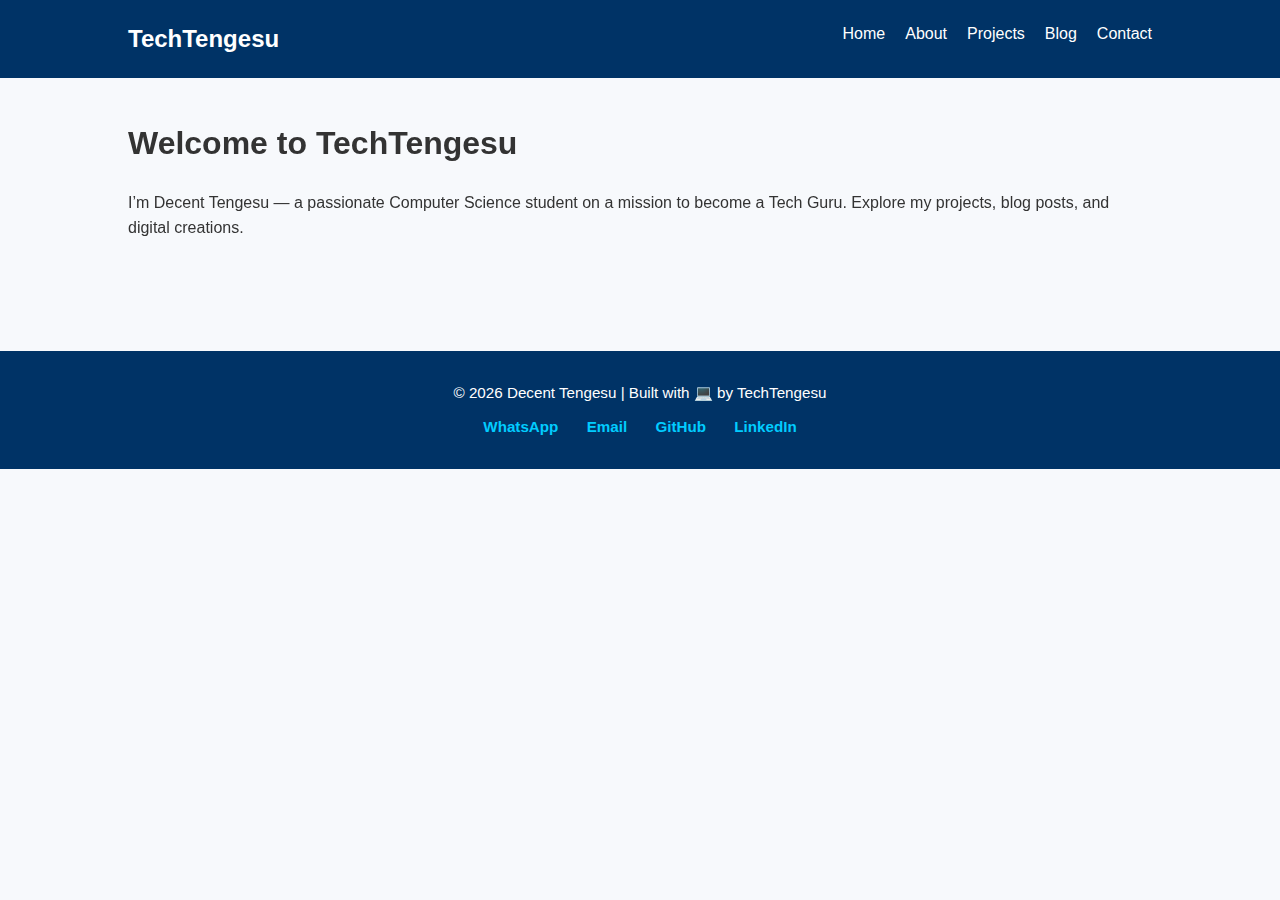
<file: index.html>
<!DOCTYPE html>
<html lang="en">
<head>
  <meta charset="UTF-8" />
  <meta name="viewport" content="width=device-width, initial-scale=1.0" />
  <title>TechTengesu - Home</title>
  <link rel="stylesheet" href="css/style.css" />
  <link href="https://unpkg.com/aos@2.3.1/dist/aos.css" rel="stylesheet" />
</head>
<body>
  <header>
    <nav class="navbar">
      <div class="logo">TechTengesu</div>
      <ul class="nav-links">
        <li><a href="index.html" class="active">Home</a></li>
        <li><a href="about.html">About</a></li>
        <li><a href="projects.html">Projects</a></li>
        <li><a href="blog.html">Blog</a></li>
        <li><a href="contact.html">Contact</a></li>
      </ul>
    </nav>
  </header>

  <main data-aos="fade-up">
    <h1>Welcome to TechTengesu</h1>
    <p>I’m Decent Tengesu — a passionate Computer Science student on a mission to become a Tech Guru. Explore my projects, blog posts, and digital creations.</p>
  </main>

  <!-- 🔝 Scroll to Top Button -->
  <button onclick="scrollToTop()" id="scrollBtn" title="Go to top">↑</button>

  <script>
    // Show button after scrolling 200px
    window.onscroll = function () {
      document.getElementById("scrollBtn").style.display =
        window.scrollY > 200 ? "block" : "none";
    };

    function scrollToTop() {
      window.scrollTo({ top: 0, behavior: "smooth" });
    }
  </script>

  <script src="https://unpkg.com/aos@2.3.1/dist/aos.js"></script>
  <script>AOS.init();</script>

  <footer class="site-footer">
    <div class="footer-content">
      <p>&copy; <span id="year"></span> Decent Tengesu | Built with 💻 by TechTengesu</p>
      <div class="social-links">
        <a href="https://wa.me/263789973649" target="_blank">WhatsApp</a>
        <a href="mailto:decenttengesu01@gmail.com">Email</a>
        <a href="https://github.com/Decent-Tengesu" target="_blank">GitHub</a>
        <a href="https://www.linkedin.com/in/Decent-Tengesu" target="_blank">LinkedIn</a>
      </div>
    </div>
  </footer>

  <script>
    document.getElementById("year").textContent = new Date().getFullYear();
  </script>
</body>
</html>
</file>
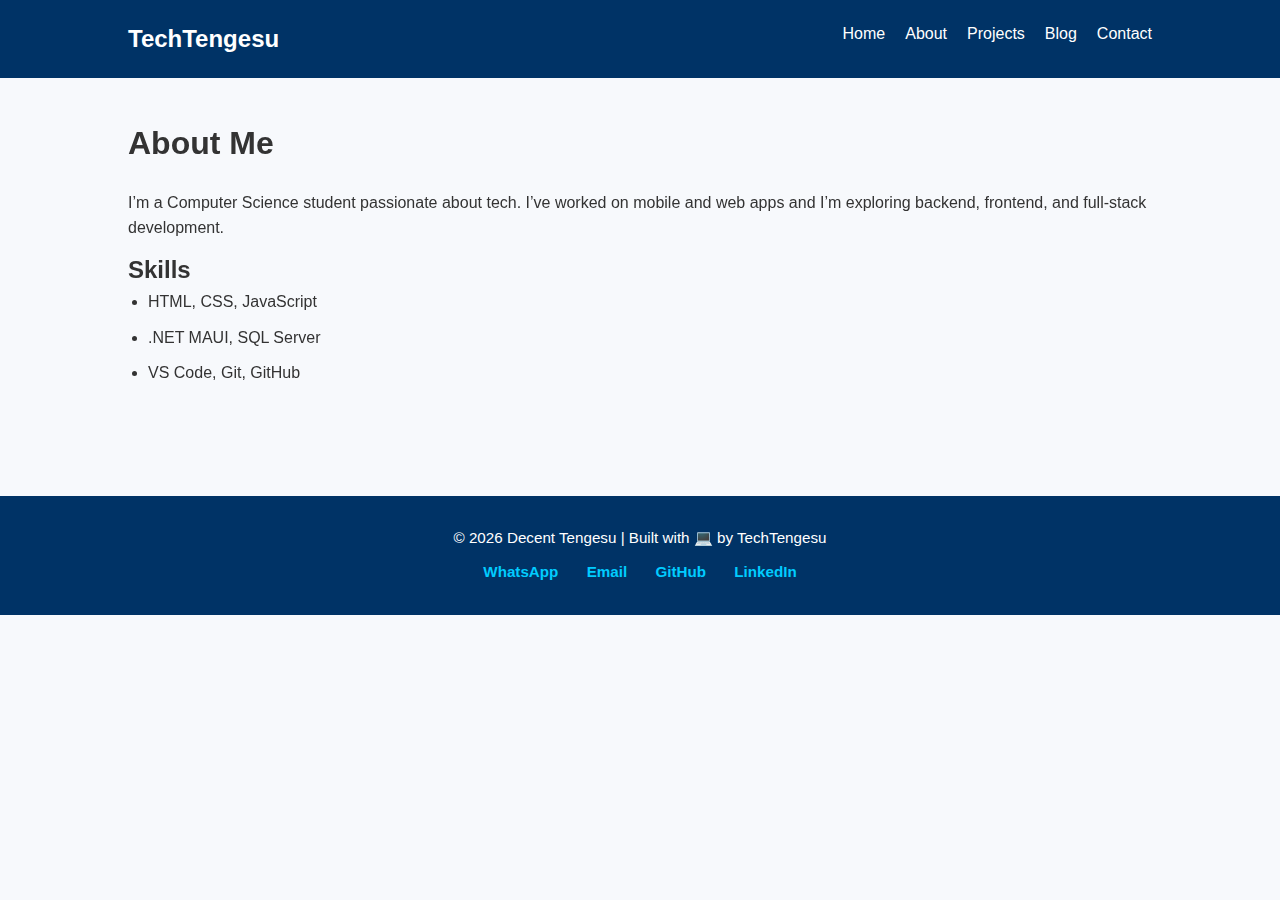
<file: about.html>
<!DOCTYPE html>
<html lang="en">
<head>
  <meta charset="UTF-8" />
  <meta name="viewport" content="width=device-width, initial-scale=1.0" />
  <title>About - TechTengesu</title>
  <link rel="stylesheet" href="css/style.css" />
  <link href="https://unpkg.com/aos@2.3.1/dist/aos.css" rel="stylesheet" />
</head>
<body>
  <header>
    <nav class="navbar">
      <div class="logo">TechTengesu</div>
      <ul class="nav-links">
        <li><a href="index.html">Home</a></li>
        <li><a href="about.html">About</a></li>
        <li><a href="projects.html">Projects</a></li>
        <li><a href="blog.html">Blog</a></li>
        <li><a href="contact.html">Contact</a></li>
      </ul>
    </nav>
  </header>

  <main data-aos="fade-up">
    <h1>About Me</h1>
    <p>I’m a Computer Science student passionate about tech. I’ve worked on mobile and web apps and I’m exploring backend, frontend, and full-stack development.</p>
    <h2>Skills</h2>
    <ul>
      <li>HTML, CSS, JavaScript</li>
      <li>.NET MAUI, SQL Server</li>
      <li>VS Code, Git, GitHub</li>
    </ul>
  </main>

  <script src="https://unpkg.com/aos@2.3.1/dist/aos.js"></script>
  <script>AOS.init();</script>

  <footer class="site-footer">
    <div class="footer-content">
      <p>&copy; <span id="year"></span> Decent Tengesu | Built with 💻 by TechTengesu</p>
      <div class="social-links">
        <a href="https://wa.me/263789973649" target="_blank">WhatsApp</a>
        <a href="mailto:decenttengesu01@gmail.com">Email</a>
        <a href="https://github.com/Decent-Tengesu" target="_blank">GitHub</a>
        <a href="https://www.linkedin.com/in/Decent-Tengesu" target="_blank">LinkedIn</a>
      </div>
    </div>
  </footer>

  <script>
    document.getElementById("year").textContent = new Date().getFullYear();
  </script>
</body>
</html>
</file>
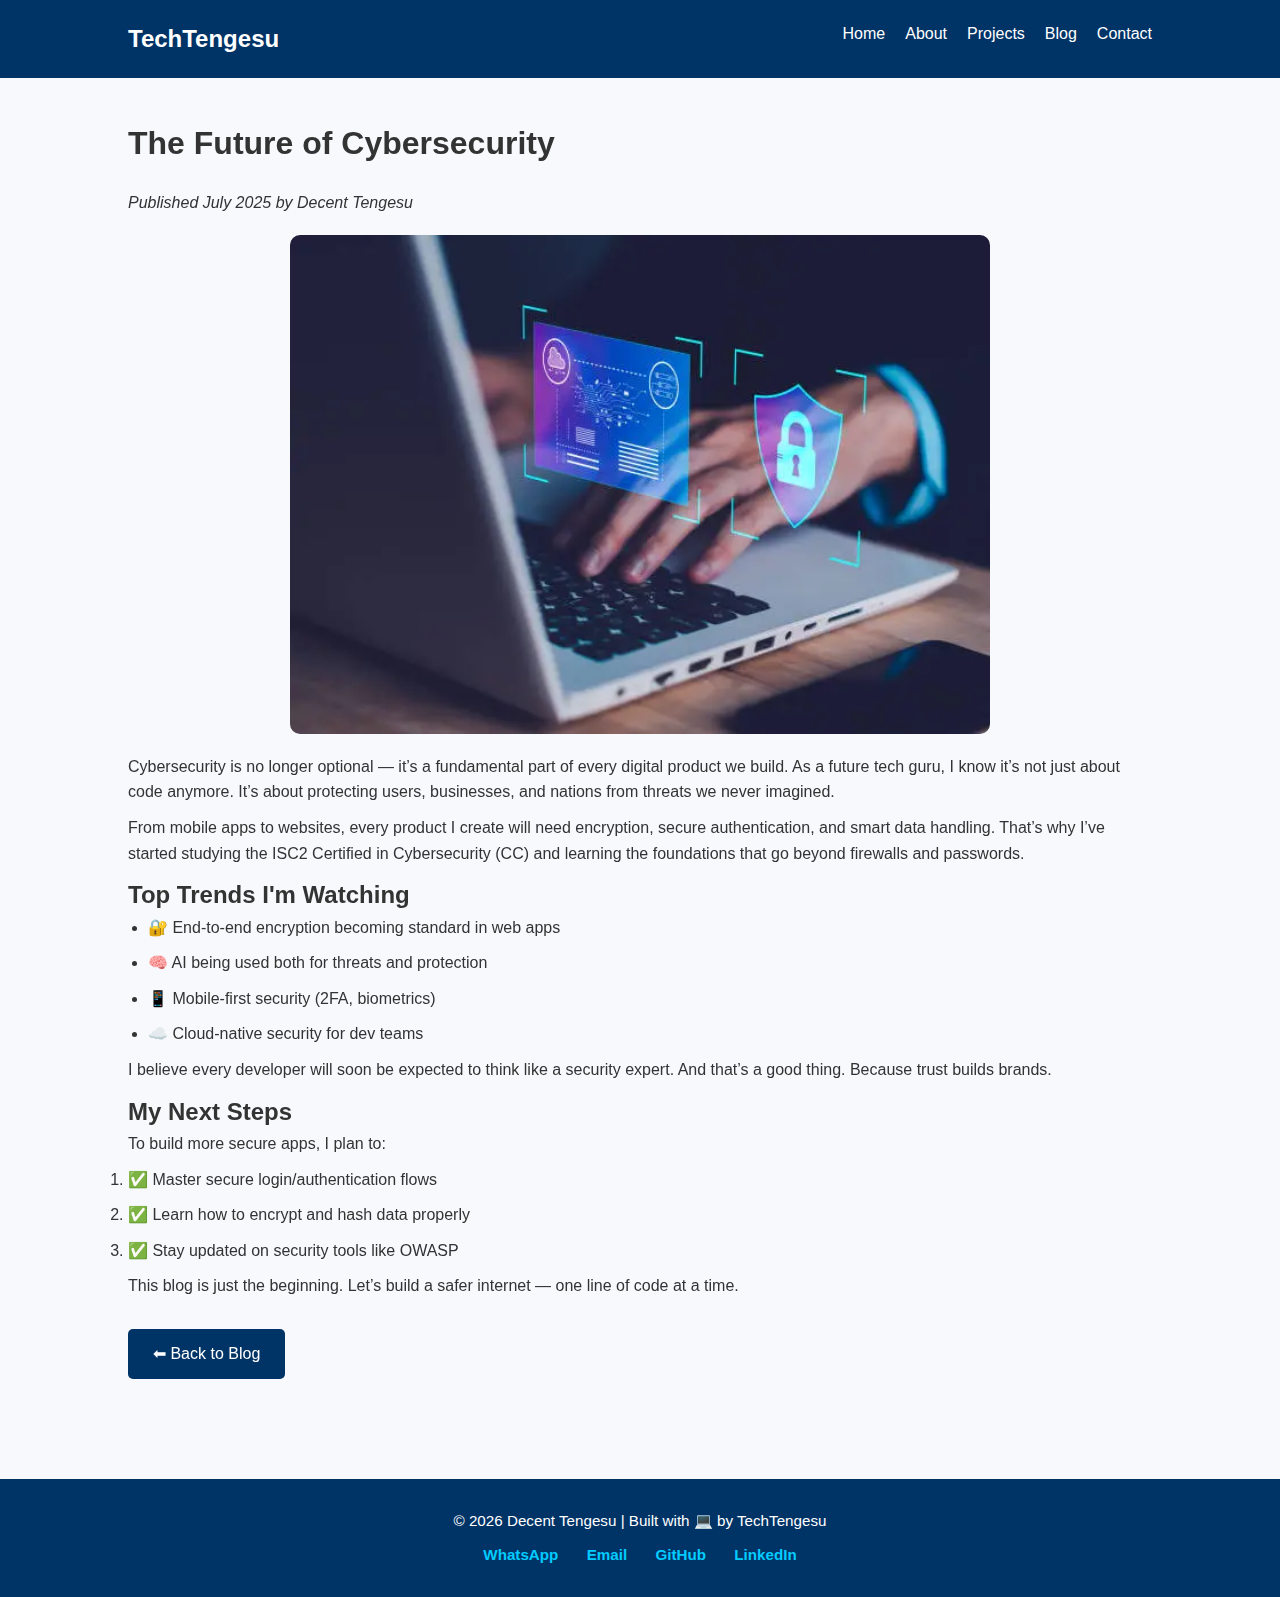
<file: blog-post.html>
<!DOCTYPE html>
<html lang="en">
<head>
  <meta charset="UTF-8" />
  <meta name="viewport" content="width=device-width, initial-scale=1.0" />
  <title>The Future of Cybersecurity | TechTengesu</title>
  <link rel="stylesheet" href="css/style.css" />
  <link href="https://unpkg.com/aos@2.3.1/dist/aos.css" rel="stylesheet" />
</head>
<body>
  <header>
    <nav class="navbar">
      <div class="logo">TechTengesu</div>
      <ul class="nav-links">
        <li><a href="index.html">Home</a></li>
        <li><a href="about.html">About</a></li>
        <li><a href="projects.html">Projects</a></li>
        <li><a href="blog.html">Blog</a></li>
        <li><a href="contact.html">Contact</a></li>
      </ul>
    </nav>
  </header>

  <main data-aos="fade-up">
    <h1>The Future of Cybersecurity</h1>
    <p><em>Published July 2025 by Decent Tengesu</em></p>

    <img src="images/blog1.jpg" alt="Cybersecurity" style="width:100%; max-width:700px; margin: 20px auto; display: block; border-radius: 10px;" />

    <p>Cybersecurity is no longer optional — it’s a fundamental part of every digital product we build. As a future tech guru, I know it’s not just about code anymore. It’s about protecting users, businesses, and nations from threats we never imagined.</p>

    <p>From mobile apps to websites, every product I create will need encryption, secure authentication, and smart data handling. That’s why I’ve started studying the ISC2 Certified in Cybersecurity (CC) and learning the foundations that go beyond firewalls and passwords.</p>

    <h2>Top Trends I'm Watching</h2>
    <ul>
      <li>🔐 End-to-end encryption becoming standard in web apps</li>
      <li>🧠 AI being used both for threats and protection</li>
      <li>📱 Mobile-first security (2FA, biometrics)</li>
      <li>☁️ Cloud-native security for dev teams</li>
    </ul>

    <p>I believe every developer will soon be expected to think like a security expert. And that’s a good thing. Because trust builds brands.</p>

    <h2>My Next Steps</h2>
    <p>To build more secure apps, I plan to:</p>
    <ol>
      <li>✅ Master secure login/authentication flows</li>
      <li>✅ Learn how to encrypt and hash data properly</li>
      <li>✅ Stay updated on security tools like OWASP</li>
    </ol>

    <p>This blog is just the beginning. Let’s build a safer internet — one line of code at a time.</p>

    <a href="blog.html" class="cta-button">⬅ Back to Blog</a>
  </main>

  <script src="https://unpkg.com/aos@2.3.1/dist/aos.js"></script>
  <script>AOS.init();</script>

  <footer class="site-footer">
    <div class="footer-content">
      <p>&copy; <span id="year"></span> Decent Tengesu | Built with 💻 by TechTengesu</p>
      <div class="social-links">
        <a href="https://wa.me/263789973649" target="_blank">WhatsApp</a>
        <a href="mailto:decenttengesu01@gmail.com">Email</a>
        <a href="https://github.com/Decent-Tengesu" target="_blank">GitHub</a>
        <a href="https://www.linkedin.com/in/Decent-Tengesu" target="_blank">LinkedIn</a>
      </div>
    </div>
  </footer>

  <script>
    document.getElementById("year").textContent = new Date().getFullYear();
  </script>
</body>
</html>
</file>
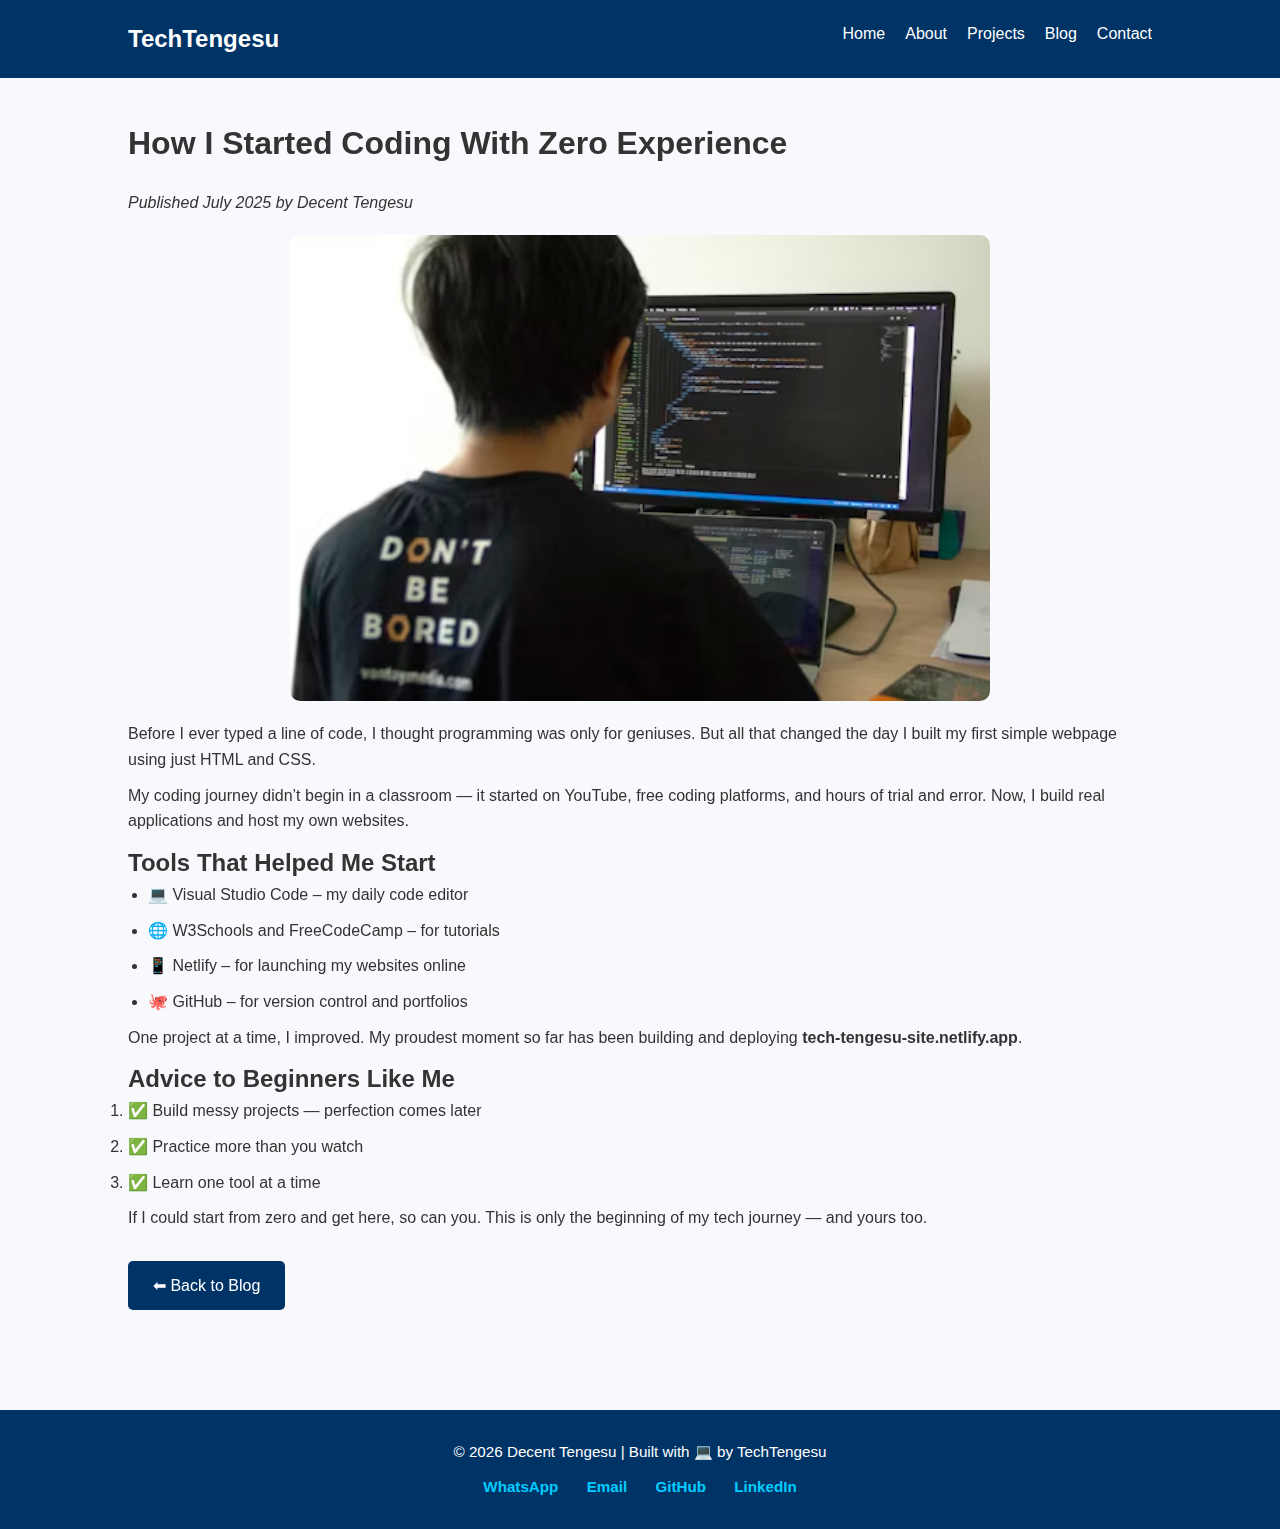
<file: blog-post2.html>
<!DOCTYPE html>
<html lang="en">
<head>
  <meta charset="UTF-8" />
  <meta name="viewport" content="width=device-width, initial-scale=1.0" />
  <title>How I Started Coding | TechTengesu</title>
  <link rel="stylesheet" href="css/style.css" />
  <link href="https://unpkg.com/aos@2.3.1/dist/aos.css" rel="stylesheet" />
</head>
<body>
  <header>
    <nav class="navbar">
      <div class="logo">TechTengesu</div>
      <ul class="nav-links">
        <li><a href="index.html">Home</a></li>
        <li><a href="about.html">About</a></li>
        <li><a href="projects.html">Projects</a></li>
        <li><a href="blog.html" class="active">Blog</a></li>
        <li><a href="contact.html">Contact</a></li>
      </ul>
    </nav>
  </header>

  <main data-aos="fade-up">
    <h1>How I Started Coding With Zero Experience</h1>
    <p><em>Published July 2025 by Decent Tengesu</em></p>

    <img src="images/blog2.jpg" alt="Coding Journey" style="width:100%; max-width:700px; margin: 20px auto; display: block; border-radius: 10px;" />

    <p>Before I ever typed a line of code, I thought programming was only for geniuses. But all that changed the day I built my first simple webpage using just HTML and CSS.</p>

    <p>My coding journey didn’t begin in a classroom — it started on YouTube, free coding platforms, and hours of trial and error. Now, I build real applications and host my own websites.</p>

    <h2>Tools That Helped Me Start</h2>
    <ul>
      <li>💻 Visual Studio Code – my daily code editor</li>
      <li>🌐 W3Schools and FreeCodeCamp – for tutorials</li>
      <li>📱 Netlify – for launching my websites online</li>
      <li>🐙 GitHub – for version control and portfolios</li>
    </ul>

    <p>One project at a time, I improved. My proudest moment so far has been building and deploying <strong>tech-tengesu-site.netlify.app</strong>.</p>

    <h2>Advice to Beginners Like Me</h2>
    <ol>
      <li>✅ Build messy projects — perfection comes later</li>
      <li>✅ Practice more than you watch</li>
      <li>✅ Learn one tool at a time</li>
    </ol>

    <p>If I could start from zero and get here, so can you. This is only the beginning of my tech journey — and yours too.</p>

    <a href="blog.html" class="cta-button">⬅ Back to Blog</a>
  </main>

  <script src="https://unpkg.com/aos@2.3.1/dist/aos.js"></script>
  <script>AOS.init();</script>

  <footer class="site-footer">
    <div class="footer-content">
      <p>&copy; <span id="year"></span> Decent Tengesu | Built with 💻 by TechTengesu</p>
      <div class="social-links">
        <a href="https://wa.me/263789973649" target="_blank">WhatsApp</a>
        <a href="mailto:decenttengesu01@gmail.com">Email</a>
        <a href="https://github.com/Decent-Tengesu" target="_blank">GitHub</a>
        <a href="https://www.linkedin.com/in/Decent-Tengesu" target="_blank">LinkedIn</a>
      </div>
    </div>
  </footer>

  <script>
    document.getElementById("year").textContent = new Date().getFullYear();
  </script>
</body>
</html>
</file>
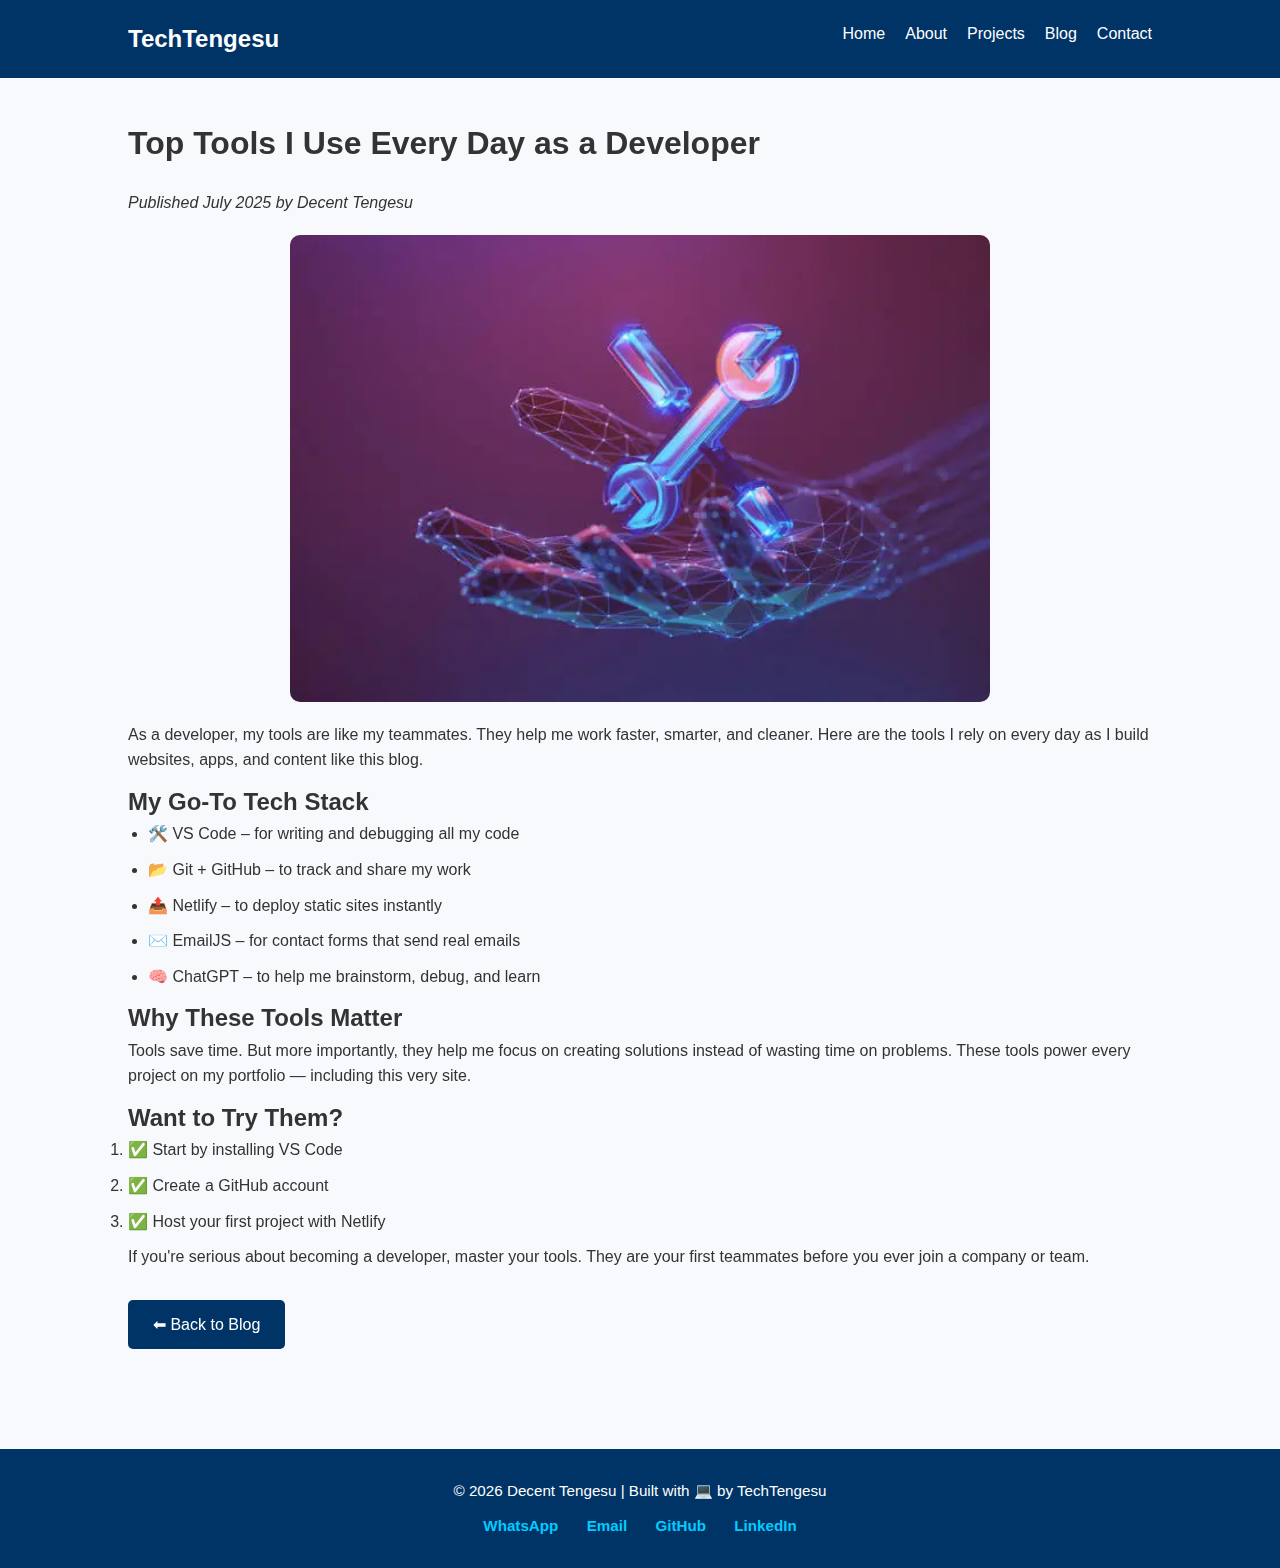
<file: blog-post3.html>
<!DOCTYPE html>
<html lang="en">
<head>
  <meta charset="UTF-8" />
  <meta name="viewport" content="width=device-width, initial-scale=1.0" />
  <title>Top Tools I Use Daily | TechTengesu</title>
  <link rel="stylesheet" href="css/style.css" />
  <link href="https://unpkg.com/aos@2.3.1/dist/aos.css" rel="stylesheet" />
</head>
<body>
  <header>
    <nav class="navbar">
      <div class="logo">TechTengesu</div>
      <ul class="nav-links">
        <li><a href="index.html">Home</a></li>
        <li><a href="about.html">About</a></li>
        <li><a href="projects.html">Projects</a></li>
        <li><a href="blog.html" class="active">Blog</a></li>
        <li><a href="contact.html">Contact</a></li>
      </ul>
    </nav>
  </header>

  <main data-aos="fade-up">
    <h1>Top Tools I Use Every Day as a Developer</h1>
    <p><em>Published July 2025 by Decent Tengesu</em></p>

    <img src="images/blog3.jpg" alt="Developer Tools" style="width:100%; max-width:700px; margin: 20px auto; display: block; border-radius: 10px;" />

    <p>As a developer, my tools are like my teammates. They help me work faster, smarter, and cleaner. Here are the tools I rely on every day as I build websites, apps, and content like this blog.</p>

    <h2>My Go-To Tech Stack</h2>
    <ul>
      <li>🛠️ VS Code – for writing and debugging all my code</li>
      <li>📂 Git + GitHub – to track and share my work</li>
      <li>📤 Netlify – to deploy static sites instantly</li>
      <li>✉️ EmailJS – for contact forms that send real emails</li>
      <li>🧠 ChatGPT – to help me brainstorm, debug, and learn</li>
    </ul>

    <h2>Why These Tools Matter</h2>
    <p>Tools save time. But more importantly, they help me focus on creating solutions instead of wasting time on problems. These tools power every project on my portfolio — including this very site.</p>

    <h2>Want to Try Them?</h2>
    <ol>
      <li>✅ Start by installing VS Code</li>
      <li>✅ Create a GitHub account</li>
      <li>✅ Host your first project with Netlify</li>
    </ol>

    <p>If you're serious about becoming a developer, master your tools. They are your first teammates before you ever join a company or team.</p>

    <a href="blog.html" class="cta-button">⬅ Back to Blog</a>
  </main>

  <script src="https://unpkg.com/aos@2.3.1/dist/aos.js"></script>
  <script>AOS.init();</script>

  <footer class="site-footer">
    <div class="footer-content">
      <p>&copy; <span id="year"></span> Decent Tengesu | Built with 💻 by TechTengesu</p>
      <div class="social-links">
        <a href="https://wa.me/263789973649" target="_blank">WhatsApp</a>
        <a href="mailto:decenttengesu01@gmail.com">Email</a>
        <a href="https://github.com/Decent-Tengesu" target="_blank">GitHub</a>
        <a href="https://www.linkedin.com/in/Decent-Tengesu" target="_blank">LinkedIn</a>
      </div>
    </div>
  </footer>

  <script>
    document.getElementById("year").textContent = new Date().getFullYear();
  </script>
</body>
</html>
</file>
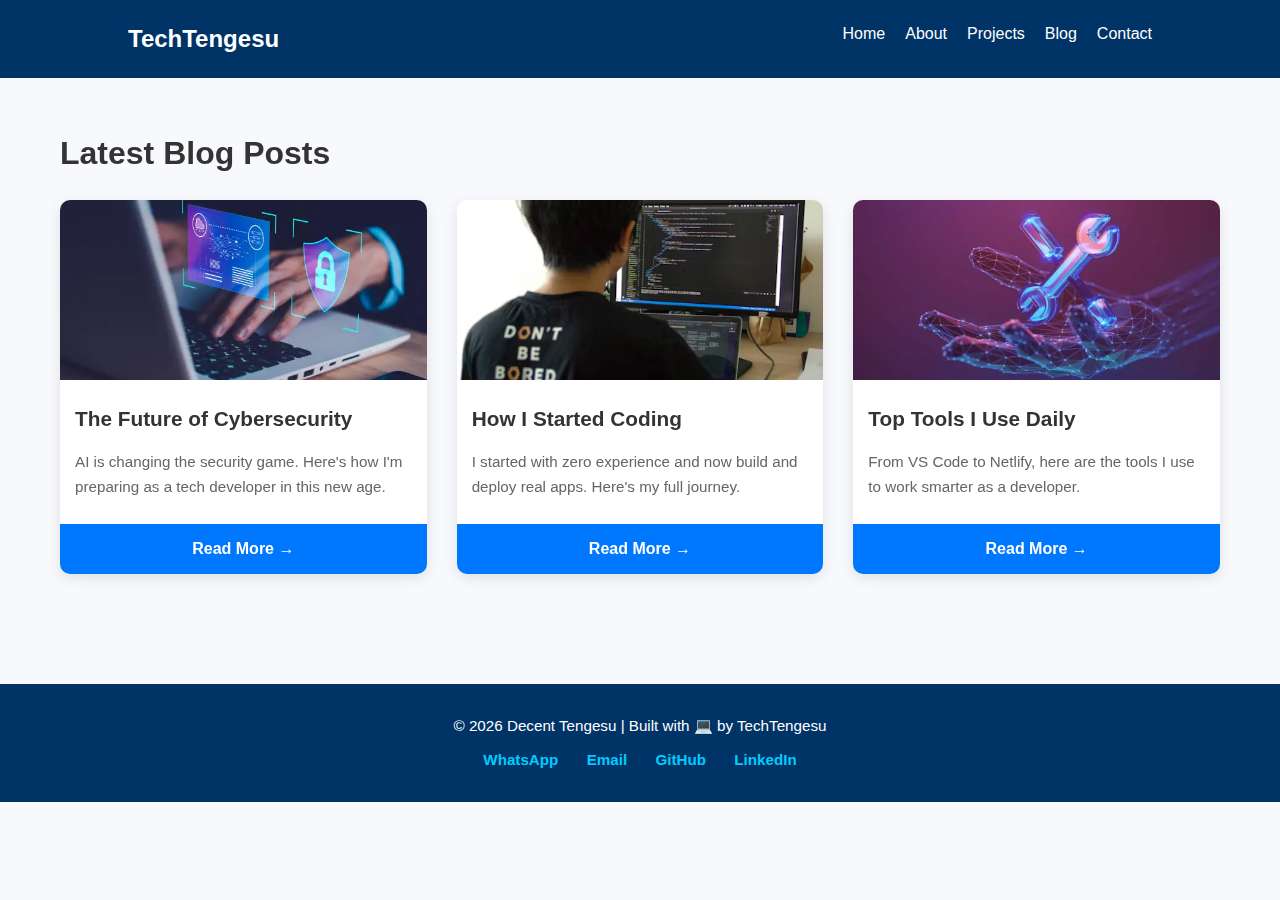
<file: blog.html>
<!DOCTYPE html>
<html lang="en">
<head>
  <meta charset="UTF-8" />
  <meta name="viewport" content="width=device-width, initial-scale=1.0" />
  <title>Blog | TechTengesu</title>
  <link rel="stylesheet" href="css/style.css" />
  <link href="https://unpkg.com/aos@2.3.1/dist/aos.css" rel="stylesheet" />
</head>
<body>
  <header>
    <nav class="navbar">
      <div class="logo">TechTengesu</div>
      <ul class="nav-links">
        <li><a href="index.html">Home</a></li>
        <li><a href="about.html">About</a></li>
        <li><a href="projects.html">Projects</a></li>
        <li><a href="blog.html" class="active">Blog</a></li>
        <li><a href="contact.html">Contact</a></li>
      </ul>
    </nav>
  </header>

  <main class="blog-grid" data-aos="fade-up">
    <h1 class="page-title">Latest Blog Posts</h1>
    <div class="card-container">
      
      <div class="blog-card">
        <img src="images/blog1.jpg" alt="Cybersecurity" />
        <h2>The Future of Cybersecurity</h2>
        <p>AI is changing the security game. Here's how I'm preparing as a tech developer in this new age.</p>
        <a href="blog-post.html" class="read-more">Read More →</a>
      </div>

      <div class="blog-card">
        <img src="images/blog2.jpg" alt="Coding Journey" />
        <h2>How I Started Coding</h2>
        <p>I started with zero experience and now build and deploy real apps. Here's my full journey.</p>
        <a href="blog-post2.html" class="read-more">Read More →</a>
      </div>

      <div class="blog-card">
        <img src="images/blog3.jpg" alt="Tools I Use" />
        <h2>Top Tools I Use Daily</h2>
        <p>From VS Code to Netlify, here are the tools I use to work smarter as a developer.</p>
        <a href="blog-post3.html" class="read-more">Read More →</a>
      </div>

    </div>
  </main>

  <script src="https://unpkg.com/aos@2.3.1/dist/aos.js"></script>
  <script>AOS.init();</script>

  <footer class="site-footer">
    <div class="footer-content">
      <p>&copy; <span id="year"></span> Decent Tengesu | Built with 💻 by TechTengesu</p>
      <div class="social-links">
        <a href="https://wa.me/263789973649" target="_blank">WhatsApp</a>
        <a href="mailto:decenttengesu01@gmail.com">Email</a>
        <a href="https://github.com/Decent-Tengesu" target="_blank">GitHub</a>
        <a href="https://www.linkedin.com/in/Decent-Tengesu" target="_blank">LinkedIn</a>
      </div>
    </div>
  </footer>

  <script>
    document.getElementById("year").textContent = new Date().getFullYear();
  </script>
</body>
</html>
</file>
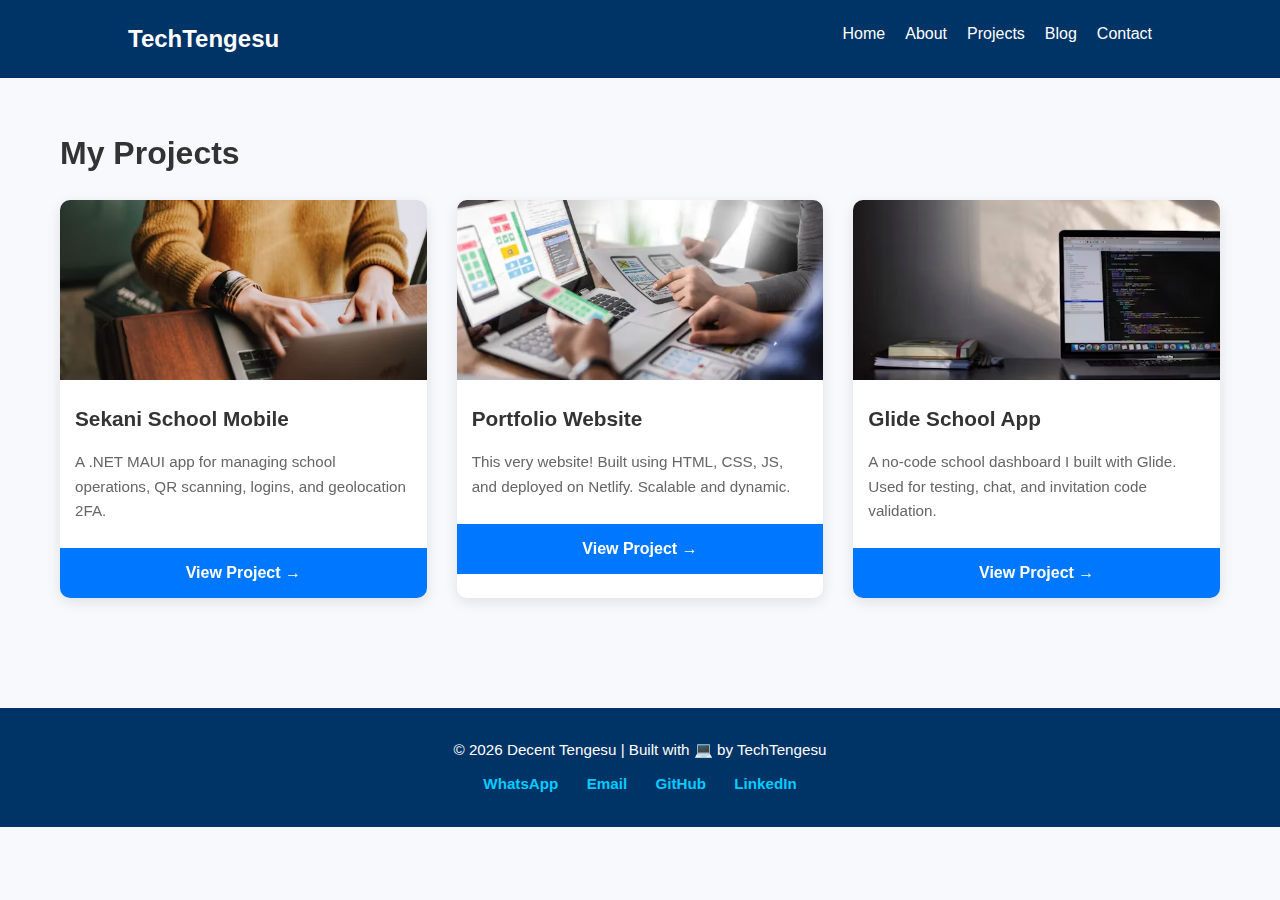
<file: projects.html>
<!DOCTYPE html>
<html lang="en">
<head>
  <meta charset="UTF-8" />
  <meta name="viewport" content="width=device-width, initial-scale=1.0" />
  <title>Projects | TechTengesu</title>
  <link rel="stylesheet" href="css/style.css" />
  <link href="https://unpkg.com/aos@2.3.1/dist/aos.css" rel="stylesheet" />
</head>
<body>
  <header>
    <nav class="navbar">
      <div class="logo">TechTengesu</div>
      <ul class="nav-links">
        <li><a href="index.html">Home</a></li>
        <li><a href="about.html">About</a></li>
        <li><a href="projects.html" class="active">Projects</a></li>
        <li><a href="blog.html">Blog</a></li>
        <li><a href="contact.html">Contact</a></li>
      </ul>
    </nav>
  </header>

  <main class="blog-grid" data-aos="fade-up">
    <h1 class="page-title">My Projects</h1>
    <div class="card-container">
      
      <div class="blog-card">
        <img src="images/project1.png" alt="Project 1" />
        <h2>Sekani School Mobile</h2>
        <p>A .NET MAUI app for managing school operations, QR scanning, logins, and geolocation 2FA.</p>
        <a href="project1.html" class="read-more">View Project →</a>
      </div>

      <div class="blog-card">
        <img src="images/project2.png" alt="Project 2" />
        <h2>Portfolio Website</h2>
        <p>This very website! Built using HTML, CSS, JS, and deployed on Netlify. Scalable and dynamic.</p>
        <a href="project2.html" class="read-more">View Project →</a>
      </div>

      <div class="blog-card">
        <img src="images/project3.png" alt="Project 3" />
        <h2>Glide School App</h2>
        <p>A no-code school dashboard I built with Glide. Used for testing, chat, and invitation code validation.</p>
        <a href="project3.html" class="read-more">View Project →</a>
      </div>

    </div>
  </main>

  <script src="https://unpkg.com/aos@2.3.1/dist/aos.js"></script>
  <script>AOS.init();</script>

  <footer class="site-footer">
    <div class="footer-content">
      <p>&copy; <span id="year"></span> Decent Tengesu | Built with 💻 by TechTengesu</p>
      <div class="social-links">
        <a href="https://wa.me/263789973649" target="_blank">WhatsApp</a>
        <a href="mailto:decenttengesu01@gmail.com">Email</a>
        <a href="https://github.com/Decent-Tengesu" target="_blank">GitHub</a>
        <a href="https://www.linkedin.com/in/Decent-Tengesu" target="_blank">LinkedIn</a>
      </div>
    </div>
  </footer>

  <script>
    document.getElementById("year").textContent = new Date().getFullYear();
  </script>
</body>
</html>
</file>
<file: css/style.css>
/* 🌐 GENERAL RESET */
* {
    margin: 0;
    padding: 0;
    box-sizing: border-box;
  }
  body {
    font-family: 'Segoe UI', sans-serif;
    line-height: 1.6;
    background: #f7f9fc;
    color: #333;
  }
  main {
    padding: 40px 10%;
  }
  
  /* 🌐 NAVBAR */
  .navbar {
    display: flex;
    justify-content: space-between;
    align-items: center;
    background: #003366;
    color: white;
    padding: 20px 10%;
    flex-wrap: wrap;
  }
  .logo {
    font-size: 1.5rem;
    font-weight: bold;
  }
  .nav-links {
    list-style: none;
    display: flex;
    gap: 20px;
  }
  .nav-links a {
    color: white;
    text-decoration: none;
    transition: color 0.3s ease;
  }
  .nav-links a:hover {
    color: #00ccff;
  }
  
  /* 🦸‍♂️ HERO SECTION */
  .hero {
    display: flex;
    justify-content: space-between;
    align-items: center;
    padding: 60px 10%;
    background: linear-gradient(to right, #eaf6ff, #ffffff);
  }
  .hero-text {
    flex: 1;
  }
  .hero-text h1 {
    font-size: 2.5rem;
  }
  .hero-text span {
    color: #003366;
    font-weight: bold;
  }
  .hero-image {
    flex: 1;
    text-align: center;
  }
  .hero-image img {
    max-width: 300px;
    border-radius: 10px;
  }
  
  /* 🎯 CTA Button */
  .cta-button {
    display: inline-block;
    padding: 12px 25px;
    background-color: #003366;
    color: white;
    border-radius: 5px;
    margin-top: 20px;
    text-decoration: none;
    transition: background-color 0.3s;
  }
  .cta-button:hover {
    background-color: #0059b3;
  }
  
  /* 📄 SECTIONS */
  h1 {
    font-size: 2rem;
    margin-bottom: 20px;
  }
  ul {
    padding-left: 20px;
  }
  li {
    margin-bottom: 10px;
  }
  p {
    margin-bottom: 10px;
  }
  
  /* 📩 FORM */
  form input, form textarea, form button {
    display: block;
    width: 60%;
    padding: 12px;
    margin-bottom: 15px;
    border: 1px solid #ccc;
    border-radius: 5px;
  }
  form button {
    background: #003366;
    color: white;
    border: none;
    cursor: pointer;
  }
  form button:hover {
    background: #0059b3;
  }
  
  /* 🔻 FOOTER */
  .site-footer {
    background-color: #003366;
    color: white;
    padding: 30px 10%;
    text-align: center;
    margin-top: 60px;
    font-size: 0.95rem;
  }
  .site-footer .social-links {
    margin-top: 10px;
  }
  .site-footer .social-links a {
    color: #00ccff;
    margin: 0 12px;
    text-decoration: none;
    font-weight: bold;
    transition: color 0.3s ease;
  }
  .site-footer .social-links a:hover {
    color: #ffffff;
  }
  
  /* ✅ RESPONSIVE DESIGN */
  @media screen and (max-width: 768px) {
    .navbar {
      flex-direction: column;
      align-items: flex-start;
    }
  
    .nav-links {
      flex-direction: column;
      gap: 10px;
      width: 100%;
      margin-top: 10px;
    }
  
    .nav-links li {
      margin: 0;
    }
  
    .hero {
      flex-direction: column;
      text-align: center;
      padding: 40px 20px;
    }
  
    .hero-text, .hero-image {
      width: 100%;
    }
  
    .hero-image img {
      max-width: 80%;
      margin-top: 20px;
    }
  
    form input, form textarea, form button {
      width: 100%;
    }
  
    main {
      padding: 20px;
    }
  
    .site-footer {
      padding: 20px;
      font-size: 0.9rem;
    }
  
    .site-footer .social-links {
      display: flex;
      flex-wrap: wrap;
      justify-content: center;
      gap: 10px;
    }
  }
  /* 🔝 Scroll To Top Button */
#scrollBtn {
    position: fixed;
    bottom: 30px;
    right: 30px;
    z-index: 999;
    font-size: 24px;
    background-color: #003366;
    color: white;
    border: none;
    outline: none;
    cursor: pointer;
    padding: 12px 18px;
    border-radius: 50%;
    display: none;
    transition: background-color 0.3s ease, transform 0.3s ease;
  }
  #scrollBtn:hover {
    background-color: #0059b3;
    transform: scale(1.1);
  }
  .card img {
    width: 100%;
    height: auto;
    border-radius: 8px;
    transition: transform 0.4s ease;
  }
  .card img:hover {
    transform: scale(1.05);
  }
  .blog-grid {
    padding: 50px 20px;
    max-width: 1200px;
    margin: auto;
  }
  
  .card-container {
    display: grid;
    grid-template-columns: repeat(auto-fit, minmax(280px, 1fr));
    gap: 30px;
  }
  
  .blog-card {
    background-color: #ffffff;
    border-radius: 10px;
    overflow: hidden;
    box-shadow: 0 4px 14px rgba(0, 0, 0, 0.1);
    transition: transform 0.3s ease;
  }
  
  .blog-card:hover {
    transform: translateY(-5px);
  }
  
  .blog-card img {
    width: 100%;
    height: 180px;
    object-fit: cover;
  }
  
  .blog-card h2 {
    padding: 15px;
    font-size: 1.3rem;
    color: #333;
  }
  
  .blog-card p {
    padding: 0 15px 15px;
    color: #666;
    font-size: 0.95rem;
  }
  
  .read-more {
    display: block;
    padding: 12px 15px;
    background: #0077ff;
    color: #fff;
    text-align: center;
    text-decoration: none;
    font-weight: bold;
    transition: background 0.3s;
  }
  
  .read-more:hover {
    background: #005edb;
  }
</file>
